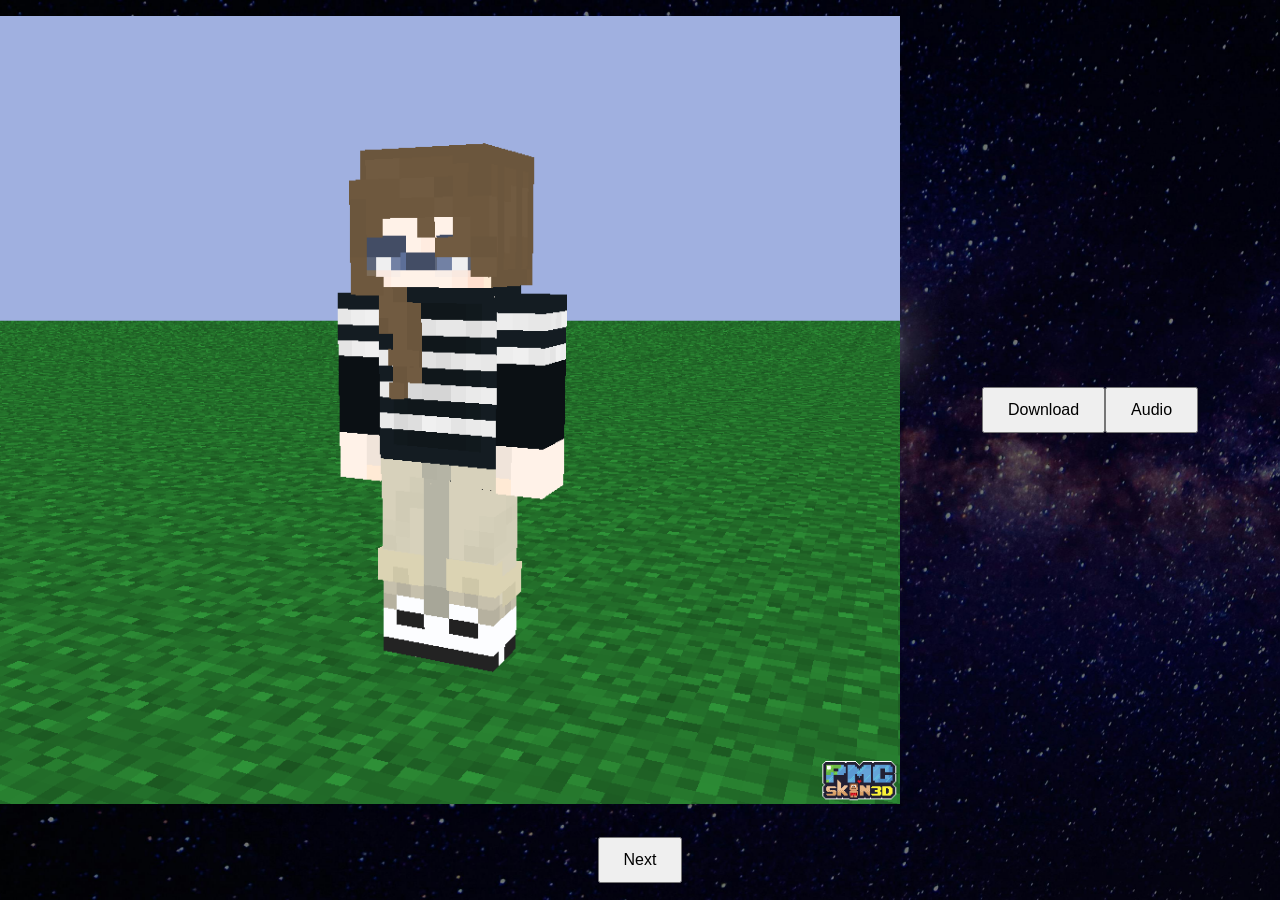
<file: page1.html>
<!DOCTYPE html>
<html lang="en">
<head>
<meta charset="UTF-8">
<title>Page 1</title>
<link rel="stylesheet" href="style.css">
</head>
<body>



  <div class="page">
    <div class="main">
      <div class="left"><img src="image1.png" width="900"></div>
      <div class="right">
        <a href="file1.png" download>
          <button>Download</button>

        </a>
                    <audio id="audio" src="audio1.mp3"></audio>

<button onclick="startAudio()">Audio</button>

<script>
function startAudio() {
  document.getElementById("audio").play();
}
</script>
      </div>
    </div>
    <div class="bottom">
      <button onclick="location.href='page2.html'">Next</button>
    </div>
  </div>
</body>
</html>
</file>
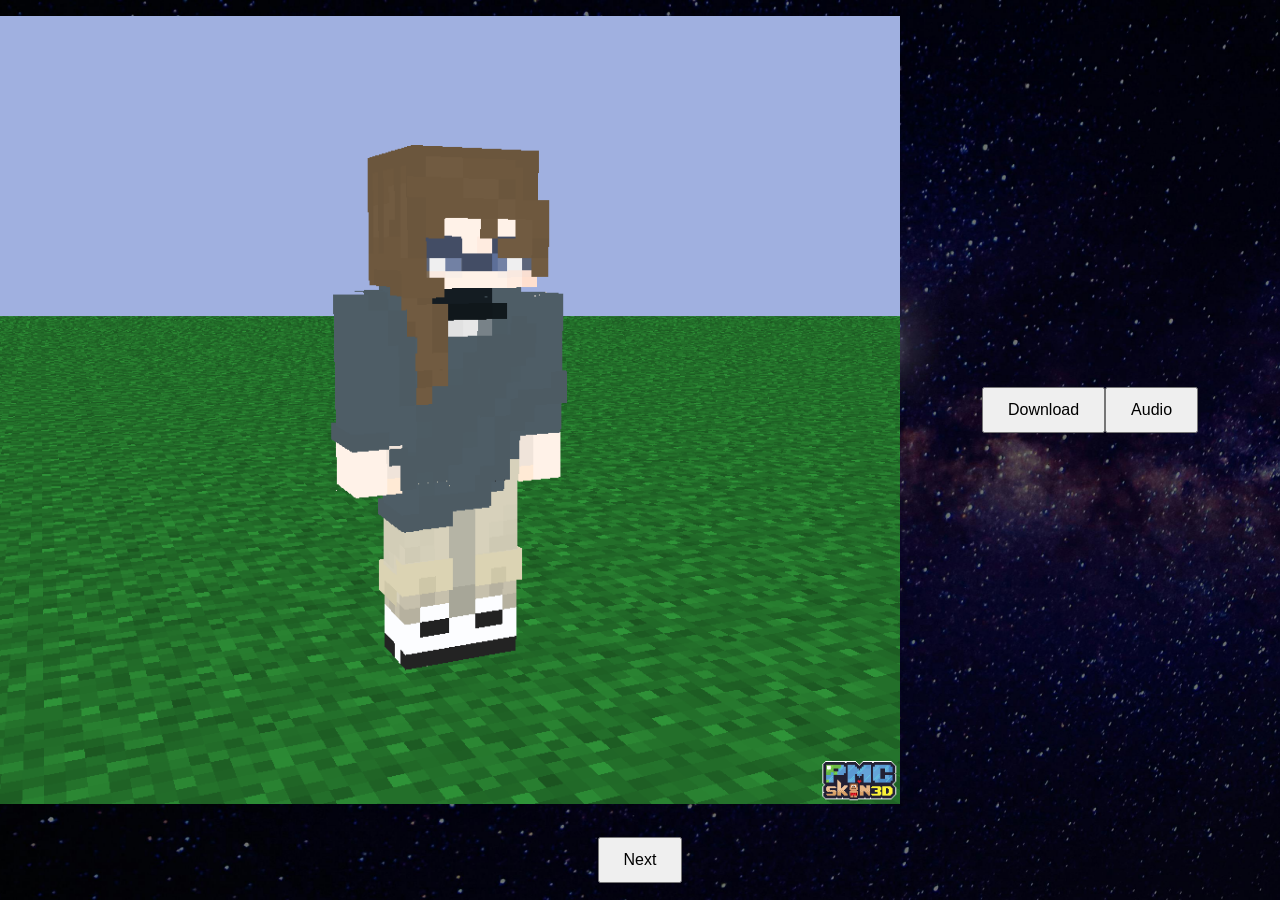
<file: page2.html>
<!DOCTYPE html>
<html lang="en">
<head>
<meta charset="UTF-8">
<title>Page 2</title>
<link rel="stylesheet" href="style.css">
</head>
<body>
  <audio autoplay src="audio2.mp3"></audio>

  <div class="page">
    <div class="main">
      <div class="left"><img src="image2.png" width="900"></div>
      <div class="right">
        <a href="file2.png" download>
          <button>Download</button>
        </a>
                            <audio id="audio" src="audio2.mp3"></audio>

<button onclick="startAudio()">Audio</button>

<script>
function startAudio() {
  document.getElementById("audio").play();
}
</script>
      </div>
    </div>
    <div class="bottom">
      <button onclick="location.href='page3.html'">Next</button>
    </div>
  </div>
</body>
</html>
</file>
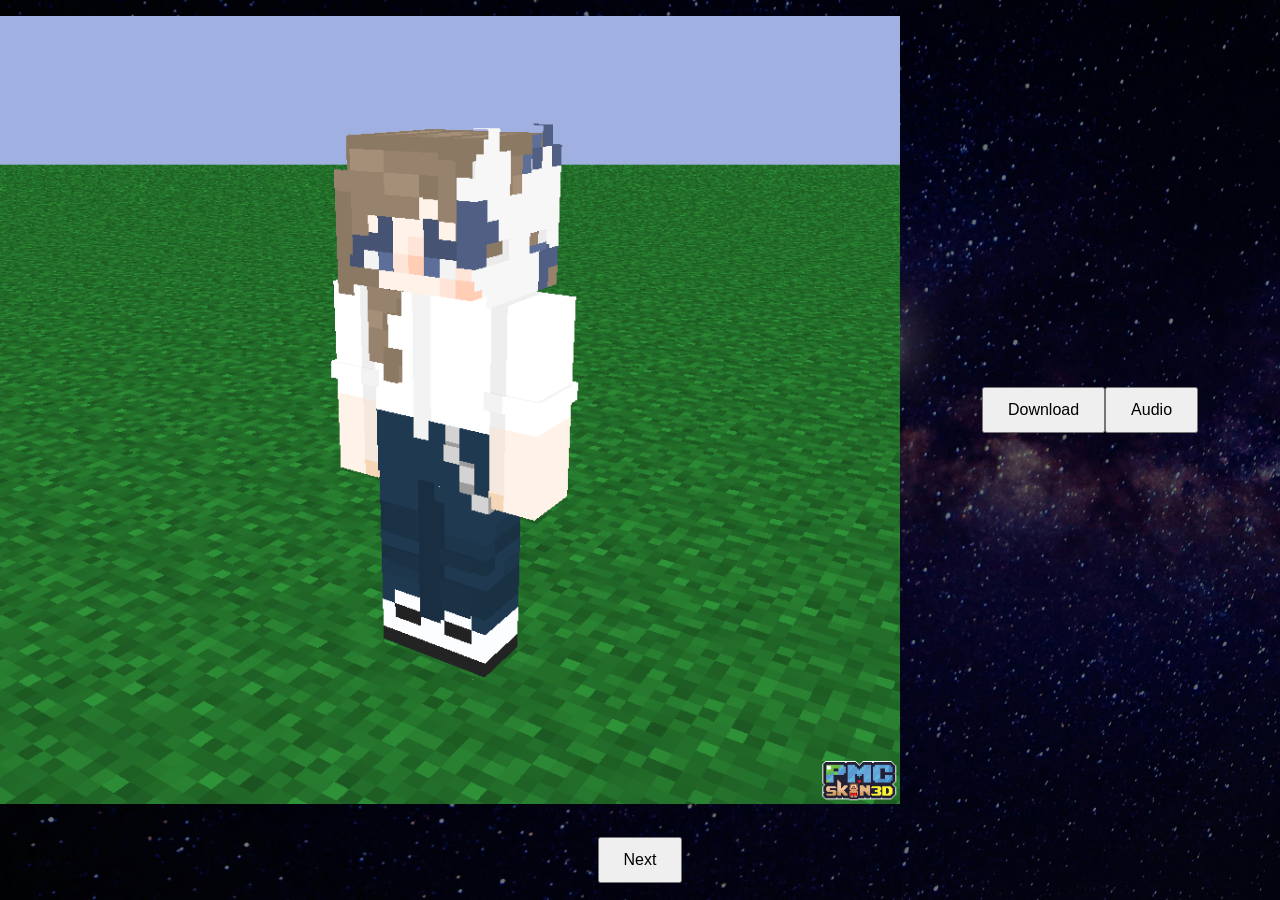
<file: page3.html>
<!DOCTYPE html>
<html lang="en">
<head>
<meta charset="UTF-8">
<title>Page 3</title>
<link rel="stylesheet" href="style.css">
</head>
<body>
  <audio autoplay src="audio3.mp3"></audio>

  <div class="page">
    <div class="main">
      <div class="left"><img src="image3.png" width="900"></div>
      <div class="right">
        <a href="file3.png" download>
          <button>Download</button>
        </a>
                            <audio id="audio" src="audio3.mp3"></audio>

<button onclick="startAudio()">Audio</button>

<script>
function startAudio() {
  document.getElementById("audio").play();
}
</script>
      </div>
    </div>
    <div class="bottom">
      <button onclick="location.href='page4.html'">Next</button>
    </div>
  </div>
</body>
</html>
</file>
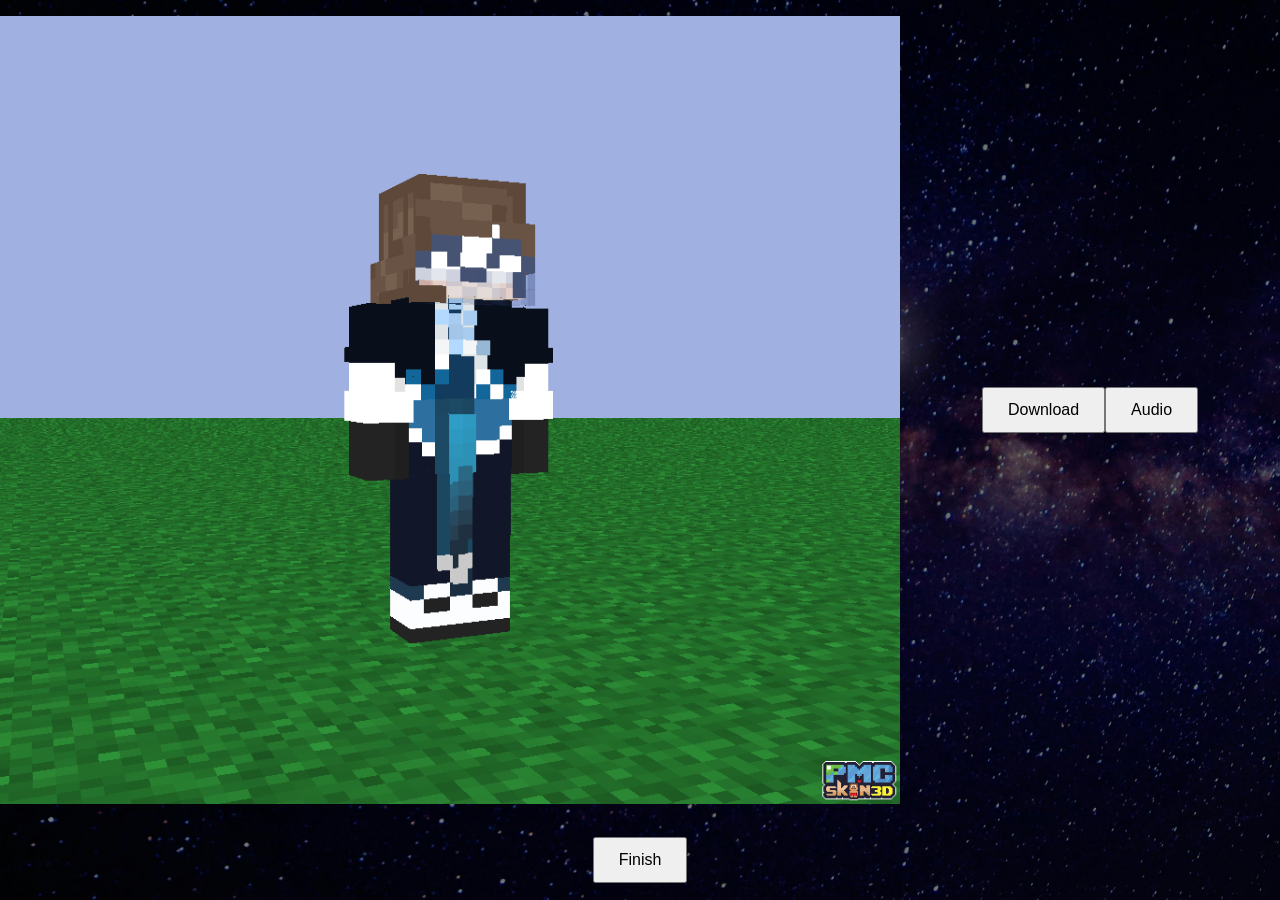
<file: page4.html>
<!DOCTYPE html>
<html lang="en">
<head>
<meta charset="UTF-8">
<title>Page 4</title>
<link rel="stylesheet" href="style.css">
</head>
<body>
  <audio autoplay src="audio4.mp3"></audio>

  <div class="page">
    <div class="main">
      <div class="left"><img src="image4.png" width="900"></div>
      <div class="right">
        <a href="file4.png" download>
          <button>Download</button>
        </a>
                            <audio id="audio" src="audio4.mp3"></audio>

<button onclick="startAudio()">Audio</button>

<script>
function startAudio() {
  document.getElementById("audio").play();
}
</script>
      </div>
    </div>
    <div class="bottom">
      <button onclick="alert('End')">Finish</button>
    </div>
  </div>
</body>
</html>
</file>
<file: style.css>
body {
  margin: 0;
  background: black;
  color: white;
  font-family: Arial, sans-serif;
}

.center {
  height: 100vh;
  display: flex;
  align-items: center;
  justify-content: center;
  flex-direction: column;
}

.hidden { display: none; }

img {
  cursor: pointer;
  transition: transform 0.3s ease;
}

button {
  padding: 12px 24px;
  font-size: 16px;
  cursor: pointer;
}

.page {
  height: 100vh;
  display: flex;
  flex-direction: column;
}

.main {
  flex: 1;
  display: flex;
}

.left, .right {
  flex: 1;
  display: flex;
  align-items: center;
  justify-content: center;
}

.bottom {
  height: 80px;
  display: flex;
  align-items: center;
  justify-content: center;
}


body {
  margin: 0;
  font-family: Arial, sans-serif;

  background-image: url("background.jpg");
  background-size: cover;        /* fills screen */
  background-position: center;   /* centered */
  background-repeat: no-repeat;  /* no tiling */
  background-attachment: fixed;  /* optional (parallax-like) */

  color: white;
}
</file>
